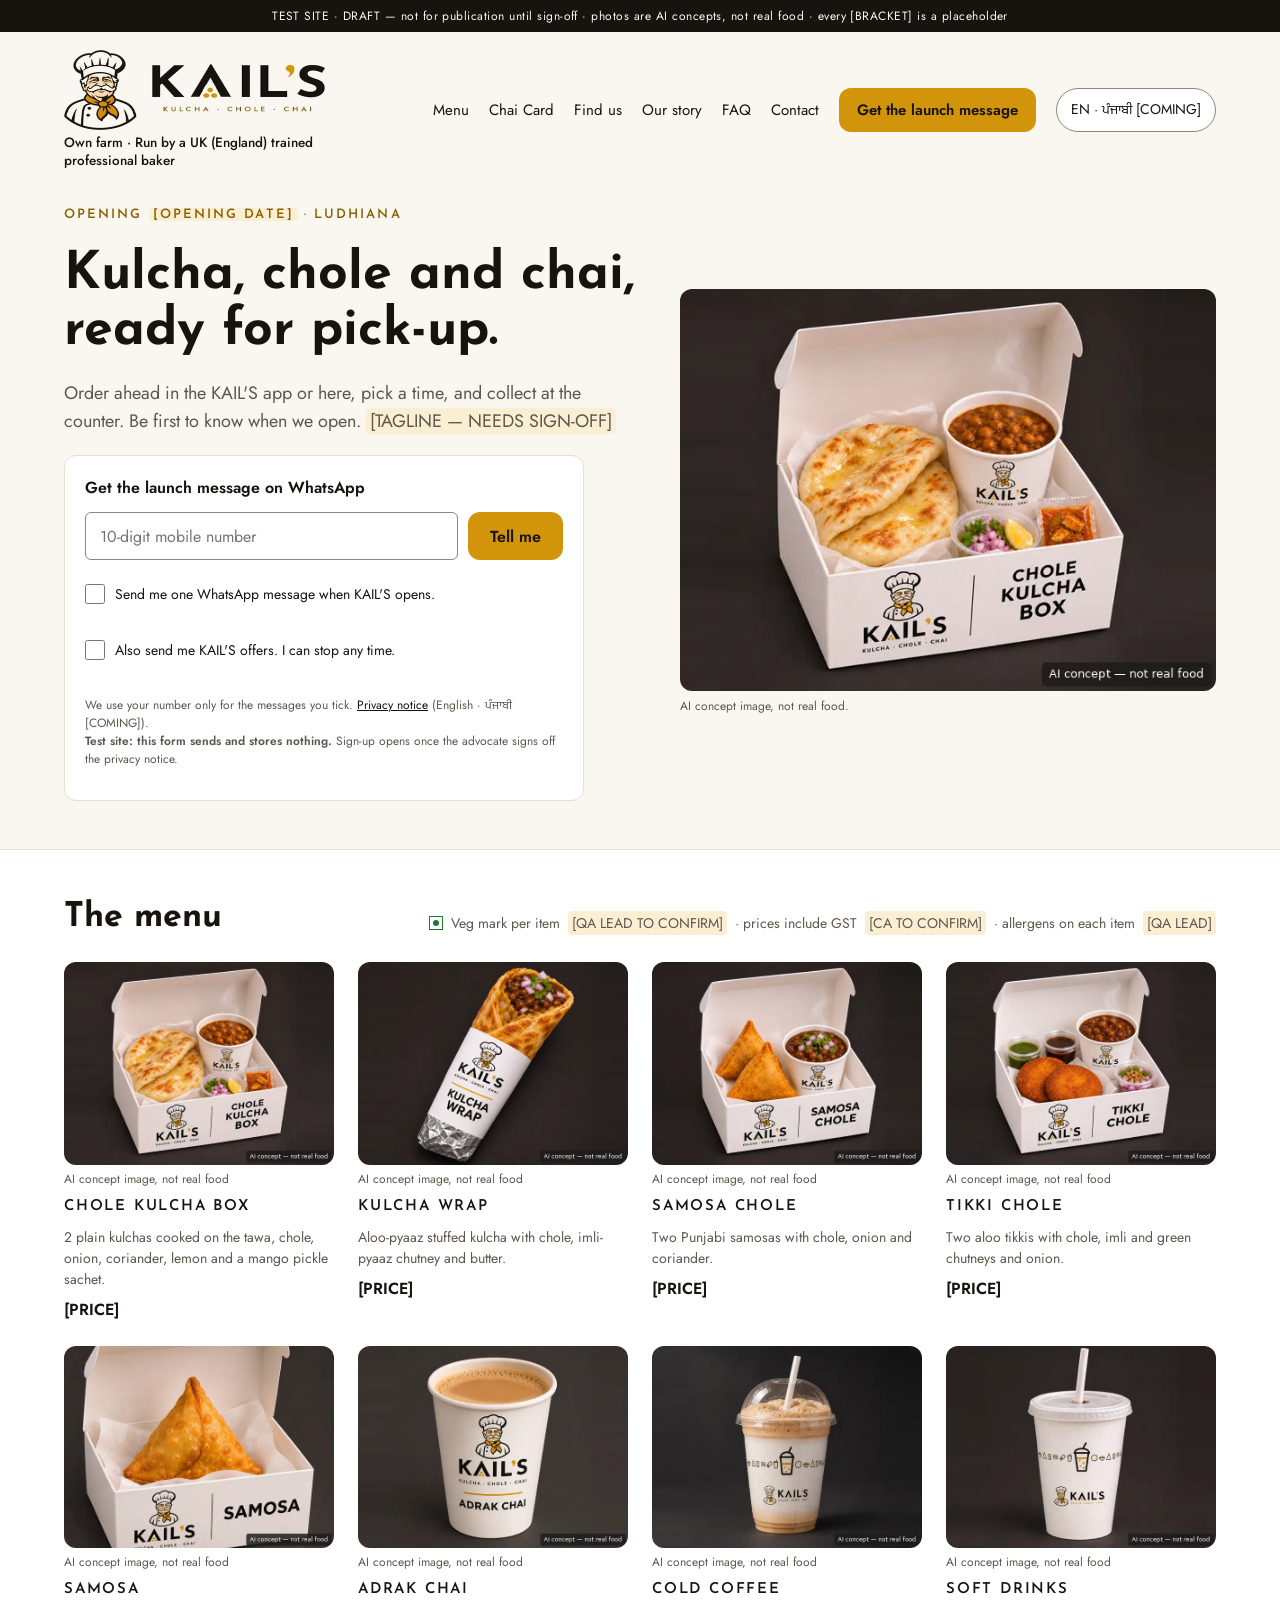
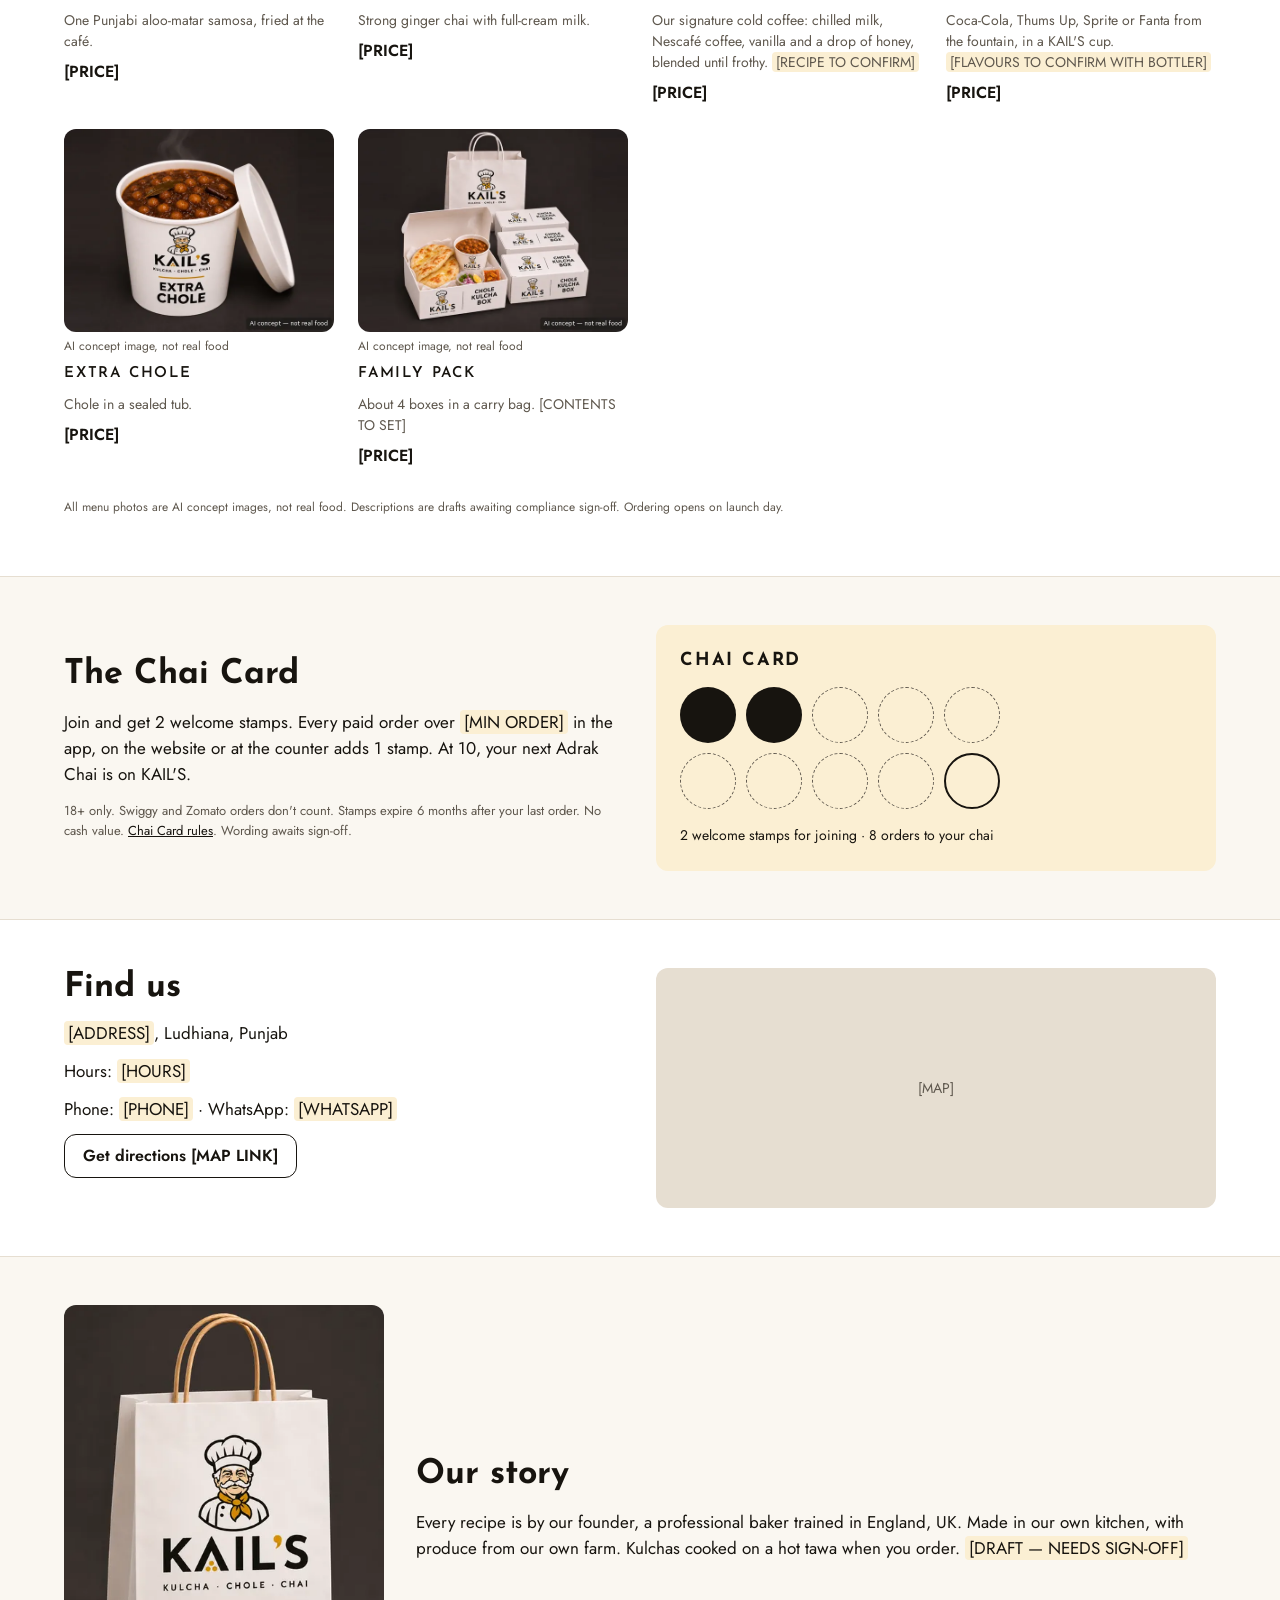
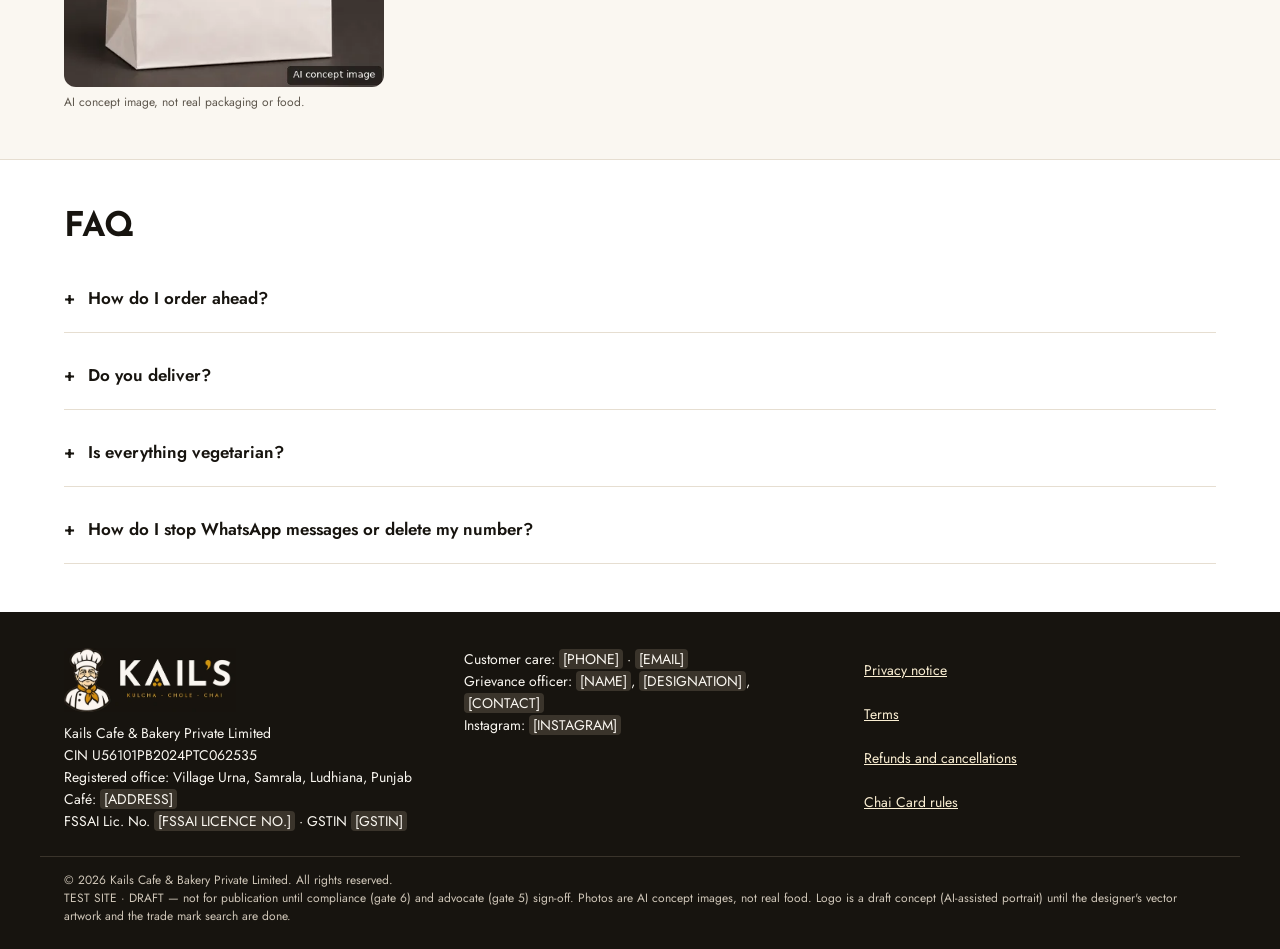
<file: docs/index.html>
<!doctype html>
<html lang="en">
<head>
<meta charset="utf-8">
<meta name="viewport" content="width=device-width, initial-scale=1">
<meta name="robots" content="noindex, nofollow">
<title>KAIL'S · Kulcha · Chole · Chai — coming soon (TEST SITE, DRAFT)</title>
<meta name="description" content="KAIL'S test site. Draft, not for publication.">
<meta property="og:site_name" content="KAIL'S">
<meta property="og:title" content="KAIL'S · Kulcha · Chole · Chai">
<meta name="theme-color" content="#17140F">
<meta property="og:image" content="https://kails-app.github.io/kails-web/img/og-kails.png">
<meta property="og:url" content="https://kails-app.github.io/kails-web/">
<meta property="og:description" content="Coming soon to Ludhiana. Test site, draft.">
<link rel="icon" href="favicon-32.png" type="image/png" sizes="32x32">
<link rel="apple-touch-icon" href="apple-touch-icon.png">
<link rel="preload" href="fonts/josefin-sans-latin-700-normal.woff2" as="font" type="font/woff2" crossorigin>
<link rel="preload" href="fonts/jost-latin-400-normal.woff2" as="font" type="font/woff2" crossorigin>
<link rel="preload" as="image" type="image/webp" imagesrcset="img/chole-kulcha-box-v8-600.webp 600w, img/chole-kulcha-box-v8-800.webp 800w, img/chole-kulcha-box-v8-1200.webp 1200w" imagesizes="(max-width: 900px) 92vw, 560px" fetchpriority="high">
<link rel="stylesheet" href="css/site.css">
</head>
<body>
<a class="skip" href="#main">Skip to content</a>

<div class="draft-bar" role="note">TEST SITE · DRAFT — not for publication until sign-off · photos are AI concepts, not real food · every [BRACKET] is a placeholder</div>

<header class="site wrap">
  <a class="brand" href="index.html"><img src="img/logo-kails-header.webp" width="215" height="80" alt="KAIL'S — Kulcha · Chole · Chai, home"><span class="brand-line">Own farm · Run by a UK (England) trained professional baker</span></a>
  <nav class="main" aria-label="Main">
    <a href="#menu">Menu</a>
    <a href="#chai-card">Chai Card</a>
    <a href="#find-us">Find us</a>
    <a href="#story">Our story</a>
    <a href="#faq">FAQ</a>
    <a href="#contact">Contact</a>
    <a class="btn btn-head" href="#signup">Get the launch message</a>
    <button type="button" class="lang" aria-disabled="true" title="Punjabi pages come after a native speaker checks them">EN · <span class="pa" lang="pa">ਪੰਜਾਬੀ</span> [COMING]</button>
  </nav>
</header>

<main id="main">
<section id="top" class="hero wrap">
  <div class="copy">
    <div class="eyebrow">Opening <span class="ph">[OPENING DATE]</span> · Ludhiana</div>
    <h1>Kulcha, chole and chai, ready for pick-up.</h1>
    <p class="lede">Order ahead in the KAIL'S app or here, pick a time, and collect at the counter. Be first to know when we open. <span class="ph">[TAGLINE — NEEDS SIGN-OFF]</span></p>

    <form class="signup" id="signup" novalidate>
      <button type="submit" disabled hidden aria-hidden="true" tabindex="-1"></button>
      <label class="head" for="mobile">Get the launch message on WhatsApp</label>
      <div class="row">
        <input id="mobile" type="tel" inputmode="tel" autocomplete="tel-national" placeholder="10-digit mobile number" aria-describedby="signup-notice">
        <button type="button" class="btn" id="signup-btn" disabled>Tell me</button>
      </div>
      <label class="check"><input type="checkbox" id="opt-launch"><span>Send me one WhatsApp message when KAIL'S opens.</span></label>
      <label class="check"><input type="checkbox" id="opt-offers"><span>Also send me KAIL'S offers. I can stop any time.</span></label>
      <p class="notice" id="signup-notice">We use your number only for the messages you tick. <a href="privacy.html">Privacy notice</a> (English · <span class="pa" lang="pa">ਪੰਜਾਬੀ</span> [COMING]).<br><strong>Test site: this form sends and stores nothing.</strong> Sign-up opens once the advocate signs off the privacy notice.</p>
      <div class="form-msg" id="form-msg" role="status" aria-live="polite" hidden></div>
    </form>
  </div>
  <figure>
    <img src="img/chole-kulcha-box-v8-1200.webp" srcset="img/chole-kulcha-box-v8-600.webp 600w, img/chole-kulcha-box-v8-800.webp 800w, img/chole-kulcha-box-v8-1200.webp 1200w" sizes="(max-width: 900px) 92vw, 560px" width="1200" height="900" alt="Kulchas and chole in a KAIL'S Chole Kulcha Box (AI concept image, not real food)" fetchpriority="high">
    <figcaption>AI concept image, not real food.</figcaption>
  </figure>
</section>

<section id="menu" class="band">
  <div class="wrap section">
    <div class="section-head">
      <h2>The menu</h2>
      <div class="legend"><span class="veg" aria-hidden="true"></span>Veg mark per item <span class="ph">[QA LEAD TO CONFIRM]</span> · prices include GST <span class="ph">[CA TO CONFIRM]</span> · allergens on each item <span class="ph">[QA LEAD]</span></div>
    </div>
    <ul class="menu-grid">
      <li class="item"><img src="img/chole-kulcha-box-v8-600.webp" width="600" height="450" loading="lazy" alt="Chole Kulcha Box (AI concept image)"><div class="ai-cap">AI concept image, not real food</div><div class="name">CHOLE KULCHA BOX</div><div class="desc">2 plain kulchas cooked on the tawa, chole, onion, coriander, lemon and a mango pickle sachet.</div><div class="price">[PRICE]</div></li>
      <li class="item"><img src="img/kulcha-wrap-v8-600.webp" width="600" height="450" loading="lazy" alt="Kulcha Wrap (AI concept image)"><div class="ai-cap">AI concept image, not real food</div><div class="name">KULCHA WRAP</div><div class="desc">Aloo-pyaaz stuffed kulcha with chole, imli-pyaaz chutney and butter.</div><div class="price">[PRICE]</div></li>
      <li class="item"><img src="img/samosa-chole-v7-600.webp" width="600" height="450" loading="lazy" alt="Samosa Chole (AI concept image)"><div class="ai-cap">AI concept image, not real food</div><div class="name">SAMOSA CHOLE</div><div class="desc">Two Punjabi samosas with chole, onion and coriander.</div><div class="price">[PRICE]</div></li>
      <li class="item"><img src="img/tikki-chole-v7-600.webp" width="600" height="450" loading="lazy" alt="Tikki Chole (AI concept image)"><div class="ai-cap">AI concept image, not real food</div><div class="name">TIKKI CHOLE</div><div class="desc">Two aloo tikkis with chole, imli and green chutneys and onion.</div><div class="price">[PRICE]</div></li>
      <li class="item"><img src="img/samosa-v5-600.webp" width="600" height="450" loading="lazy" alt="Samosa (AI concept image)"><div class="ai-cap">AI concept image, not real food</div><div class="name">SAMOSA</div><div class="desc">One Punjabi aloo-matar samosa, fried at the café.</div><div class="price">[PRICE]</div></li>
      <li class="item"><img src="img/adrak-chai-v5-600.webp" width="600" height="450" loading="lazy" alt="Adrak Chai (AI concept image)"><div class="ai-cap">AI concept image, not real food</div><div class="name">ADRAK CHAI</div><div class="desc">Strong ginger chai with full-cream milk.</div><div class="price">[PRICE]</div></li>
      <li class="item"><img src="img/cold-coffee-v1-600.webp" width="600" height="450" loading="lazy" alt="Cold Coffee in a KAIL'S cup (AI concept image)"><div class="ai-cap">AI concept image, not real food</div><div class="name">COLD COFFEE</div><div class="desc">Our signature cold coffee: chilled milk, Nescafé coffee, vanilla and a drop of honey, blended until frothy. <span class="ph">[RECIPE TO CONFIRM]</span></div><div class="price">[PRICE]</div></li>
      <li class="item"><img src="img/soft-drink-v1-600.webp" width="600" height="450" loading="lazy" alt="Fountain soft drink in a KAIL'S cup (AI concept image)"><div class="ai-cap">AI concept image, not real food</div><div class="name">SOFT DRINKS</div><div class="desc">Coca-Cola, Thums Up, Sprite or Fanta from the fountain, in a KAIL'S cup. <span class="ph">[FLAVOURS TO CONFIRM WITH BOTTLER]</span></div><div class="price">[PRICE]</div></li>
      <li class="item"><img src="img/extra-chole-v7-600.webp" width="600" height="450" loading="lazy" alt="Extra Chole (AI concept image)"><div class="ai-cap">AI concept image, not real food</div><div class="name">EXTRA CHOLE</div><div class="desc">Chole in a sealed tub.</div><div class="price">[PRICE]</div></li>
      <li class="item"><img src="img/family-pack-v8-600.webp" width="600" height="450" loading="lazy" alt="Family Pack boxes and bag (AI concept image)"><div class="ai-cap">AI concept image, not real food</div><div class="name">FAMILY PACK</div><div class="desc">About 4 boxes in a carry bag. [CONTENTS TO SET]</div><div class="price">[PRICE]</div></li>
    </ul>
    <p class="ai-note">All menu photos are AI concept images, not real food. Descriptions are drafts awaiting compliance sign-off. Ordering opens on launch day.</p>
  </div>
</section>

<section id="chai-card" class="wrap section">
  <div class="split">
    <div class="stack">
      <h2>The Chai Card</h2>
      <p class="body-lg">Join and get 2 welcome stamps. Every paid order over <span class="ph">[MIN ORDER]</span> in the app, on the website or at the counter adds 1 stamp. At 10, your next Adrak Chai is on KAIL'S.</p>
      <p class="small muted m0">18+ only. Swiggy and Zomato orders don't count. Stamps expire 6 months after your last order. No cash value. <a href="chai-card-rules.html">Chai Card rules</a>. Wording awaits sign-off.</p>
    </div>
    <div class="chai-card">
      <div class="title">CHAI CARD</div>
      <div class="stamps" role="img" aria-label="Example card: 2 of 10 stamps">
        <span class="on"></span><span class="on"></span><span></span><span></span><span></span>
        <span></span><span></span><span></span><span></span><span class="goal"></span>
      </div>
      <div class="fs14">2 welcome stamps for joining · 8 orders to your chai</div>
    </div>
  </div>
</section>

<section id="find-us" class="band">
  <div class="wrap section">
    <div class="split stretch">
      <div class="stack gap12">
        <h2>Find us</h2>
        <div class="body-lg"><span class="ph">[ADDRESS]</span>, Ludhiana, Punjab</div>
        <div class="body-lg">Hours: <span class="ph">[HOURS]</span></div>
        <div class="body-lg">Phone: <span class="ph">[PHONE]</span> · WhatsApp: <span class="ph">[WHATSAPP]</span></div>
        <a class="btn-outline" href="#find-us" aria-disabled="true">Get directions [MAP LINK]</a>
      </div>
      <div class="map-ph" role="img" aria-label="Map placeholder">[MAP]</div>
    </div>
  </div>
</section>

<section id="story" class="wrap section">
  <div class="split story">
    <figure class="story-fig">
      <img src="img/kails-bag-v5-440.webp" width="440" height="525" loading="lazy" alt="KAIL'S paper bag (AI concept image)">
      <figcaption>AI concept image, not real packaging or food.</figcaption>
    </figure>
    <div class="stack">
      <h2>Our story</h2>
      <p class="body-lg">Every recipe is by our founder, a professional baker trained in England, UK. Made in our own kitchen, with produce from our own farm. Kulchas cooked on a hot tawa when you order. <span class="ph">[DRAFT — NEEDS SIGN-OFF]</span></p>
    </div>
  </div>
</section>

<section id="faq" class="band no-bottom">
  <div class="wrap section gap8">
    <h2 class="mb8">FAQ</h2>
    <details><summary>How do I order ahead?</summary><p>From launch day: pick your food in the app or here, choose a pick-up time, pay by UPI or card, and collect with your order code.</p></details>
    <details><summary>Do you deliver?</summary><p>Delivery is on Swiggy and Zomato. Our own app is for pick-up.</p></details>
    <details><summary>Is everything vegetarian?</summary><p>[ANSWER — QA LEAD TO CONFIRM]</p></details>
    <details><summary>How do I stop WhatsApp messages or delete my number?</summary><p>[ANSWER — ADVOCATE TO CONFIRM, SEE PRIVACY NOTICE]</p></details>
  </div>
</section>
</main>

<footer id="contact" class="site">
  <div class="wrap cols">
    <div>
      <img class="foot-logo" src="img/logo-kails-footer.webp" width="215" height="80" alt="KAIL'S">
      <div>Kails Cafe &amp; Bakery Private Limited</div>
      <div>CIN U56101PB2024PTC062535</div>
      <div>Registered office: Village Urna, Samrala, Ludhiana, Punjab</div>
      <div>Café: <span class="ph">[ADDRESS]</span></div>
      <div>FSSAI Lic. No. <span class="ph">[FSSAI LICENCE NO.]</span> · GSTIN <span class="ph">[GSTIN]</span></div>
    </div>
    <div>
      <div>Customer care: <span class="ph">[PHONE]</span> · <span class="ph">[EMAIL]</span></div>
      <div>Grievance officer: <span class="ph">[NAME]</span>, <span class="ph">[DESIGNATION]</span>, <span class="ph">[CONTACT]</span></div>
      <div>Instagram: <span class="ph">[INSTAGRAM]</span></div>
    </div>
    <div>
      <a href="privacy.html">Privacy notice</a>
      <a href="terms.html">Terms</a>
      <a href="refunds.html">Refunds and cancellations</a>
      <a href="chai-card-rules.html">Chai Card rules</a>
    </div>
  </div>
  <div class="wrap legal-line">© 2026 Kails Cafe &amp; Bakery Private Limited. All rights reserved.<br>TEST SITE · DRAFT — not for publication until compliance (gate 6) and advocate (gate 5) sign-off. Photos are AI concept images, not real food. Logo is a draft concept (AI-assisted portrait) until the designer's vector artwork and the trade mark search are done.</div>
</footer>

<script src="js/site.js" defer></script>
</body>
</html>
</file>
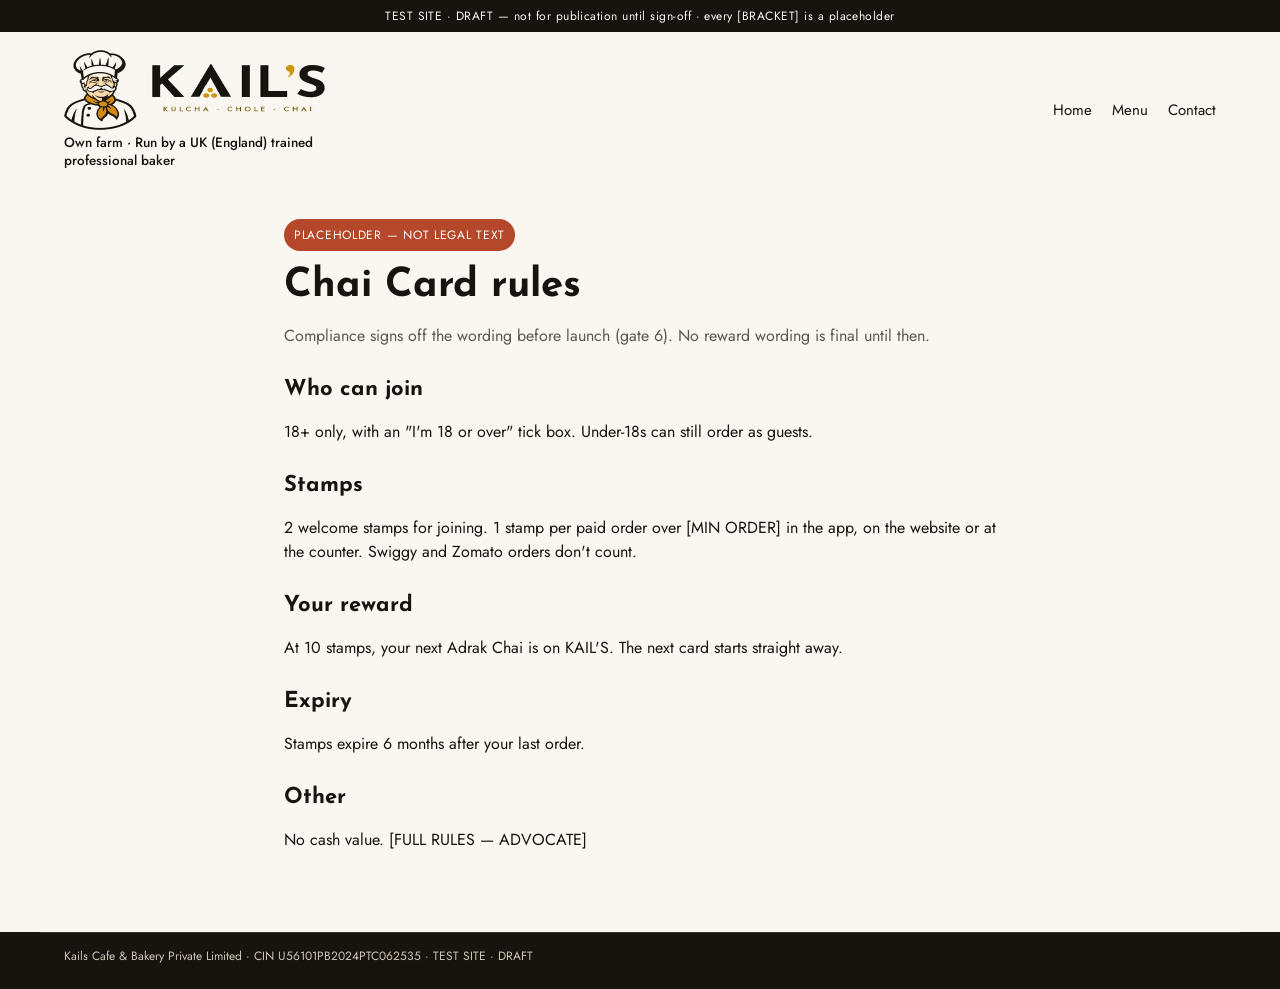
<file: docs/chai-card-rules.html>
<!doctype html>
<html lang="en"><head><meta charset="utf-8"><meta name="viewport" content="width=device-width, initial-scale=1"><meta name="robots" content="noindex, nofollow">
<title>Chai Card rules — KAIL'S (TEST SITE, DRAFT)</title><link rel="icon" href="favicon-32.png" type="image/png" sizes="32x32">
<link rel="apple-touch-icon" href="apple-touch-icon.png"><link rel="stylesheet" href="css/site.css"></head>
<body><div class="draft-bar" role="note">TEST SITE · DRAFT — not for publication until sign-off · every [BRACKET] is a placeholder</div>
<header class="site wrap"><a class="brand" href="index.html"><img src="img/logo-kails-header.webp" width="215" height="80" alt="KAIL'S — Kulcha · Chole · Chai, home"><span class="brand-line">Own farm · Run by a UK (England) trained professional baker</span></a><nav class="main" aria-label="Main"><a href="index.html">Home</a><a href="index.html#menu">Menu</a><a href="index.html#contact">Contact</a></nav></header>
<main class="doc"><span class="stamp">PLACEHOLDER — NOT LEGAL TEXT</span><h1>Chai Card rules</h1><p class="muted">Compliance signs off the wording before launch (gate 6). No reward wording is final until then.</p>
<h2>Who can join</h2><p>18+ only, with an "I'm 18 or over" tick box. Under-18s can still order as guests.</p>
<h2>Stamps</h2><p>2 welcome stamps for joining. 1 stamp per paid order over [MIN ORDER] in the app, on the website or at the counter. Swiggy and Zomato orders don't count.</p>
<h2>Your reward</h2><p>At 10 stamps, your next Adrak Chai is on KAIL'S. The next card starts straight away.</p>
<h2>Expiry</h2><p>Stamps expire 6 months after your last order.</p>
<h2>Other</h2><p>No cash value. [FULL RULES — ADVOCATE]</p>
</main><footer class="site"><div class="wrap legal-line pt20">Kails Cafe &amp; Bakery Private Limited · CIN U56101PB2024PTC062535 · TEST SITE · DRAFT</div></footer></body></html>
</file>
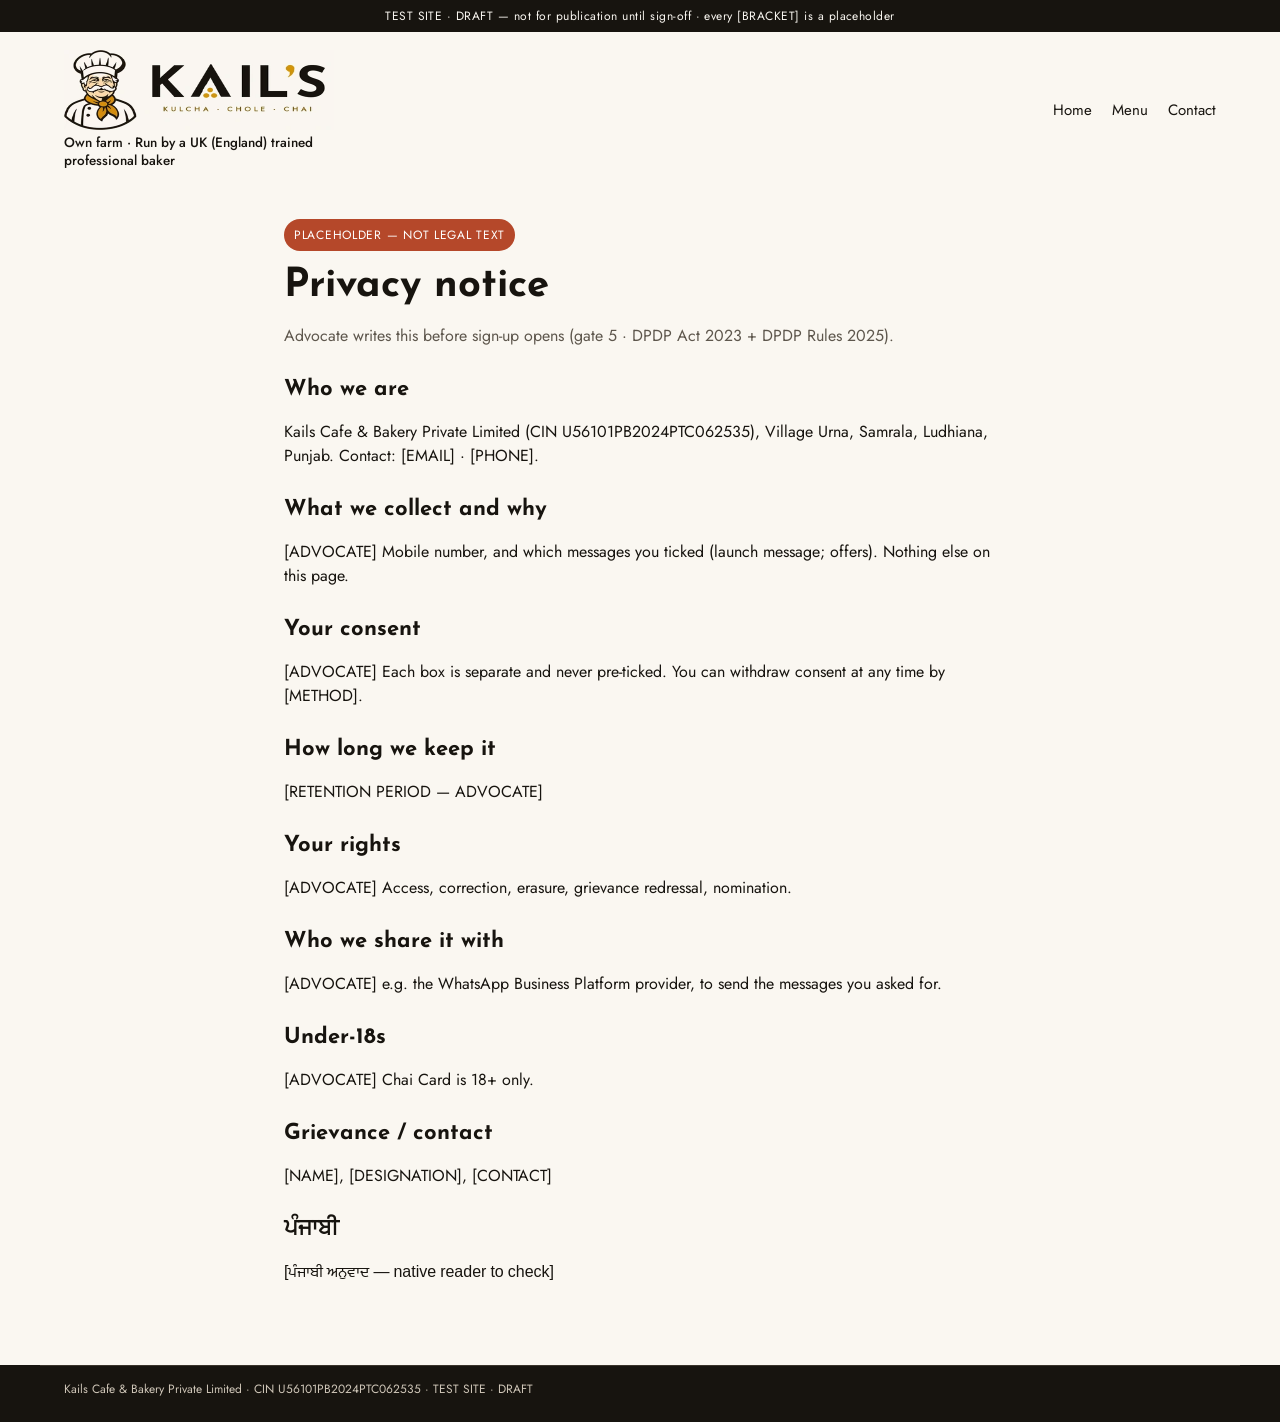
<file: docs/privacy.html>
<!doctype html>
<html lang="en"><head><meta charset="utf-8"><meta name="viewport" content="width=device-width, initial-scale=1"><meta name="robots" content="noindex, nofollow">
<title>Privacy notice — KAIL'S (TEST SITE, DRAFT)</title><link rel="icon" href="favicon-32.png" type="image/png" sizes="32x32">
<link rel="apple-touch-icon" href="apple-touch-icon.png"><link rel="stylesheet" href="css/site.css"></head>
<body><div class="draft-bar" role="note">TEST SITE · DRAFT — not for publication until sign-off · every [BRACKET] is a placeholder</div>
<header class="site wrap"><a class="brand" href="index.html"><img src="img/logo-kails-header.webp" width="215" height="80" alt="KAIL'S — Kulcha · Chole · Chai, home"><span class="brand-line">Own farm · Run by a UK (England) trained professional baker</span></a><nav class="main" aria-label="Main"><a href="index.html">Home</a><a href="index.html#menu">Menu</a><a href="index.html#contact">Contact</a></nav></header>
<main class="doc"><span class="stamp">PLACEHOLDER — NOT LEGAL TEXT</span><h1>Privacy notice</h1><p class="muted">Advocate writes this before sign-up opens (gate 5 · DPDP Act 2023 + DPDP Rules 2025).</p>
<h2>Who we are</h2><p>Kails Cafe &amp; Bakery Private Limited (CIN U56101PB2024PTC062535), Village Urna, Samrala, Ludhiana, Punjab. Contact: [EMAIL] · [PHONE].</p>
<h2>What we collect and why</h2><p>[ADVOCATE] Mobile number, and which messages you ticked (launch message; offers). Nothing else on this page.</p>
<h2>Your consent</h2><p>[ADVOCATE] Each box is separate and never pre-ticked. You can withdraw consent at any time by [METHOD].</p>
<h2>How long we keep it</h2><p>[RETENTION PERIOD — ADVOCATE]</p>
<h2>Your rights</h2><p>[ADVOCATE] Access, correction, erasure, grievance redressal, nomination.</p>
<h2>Who we share it with</h2><p>[ADVOCATE] e.g. the WhatsApp Business Platform provider, to send the messages you asked for.</p>
<h2>Under-18s</h2><p>[ADVOCATE] Chai Card is 18+ only.</p>
<h2>Grievance / contact</h2><p>[NAME], [DESIGNATION], [CONTACT]</p>
<h2>ਪੰਜਾਬੀ</h2><p><span class="pa" lang="pa">[ਪੰਜਾਬੀ ਅਨੁਵਾਦ — native reader to check]</span></p>
</main><footer class="site"><div class="wrap legal-line pt20">Kails Cafe &amp; Bakery Private Limited · CIN U56101PB2024PTC062535 · TEST SITE · DRAFT</div></footer></body></html>
</file>
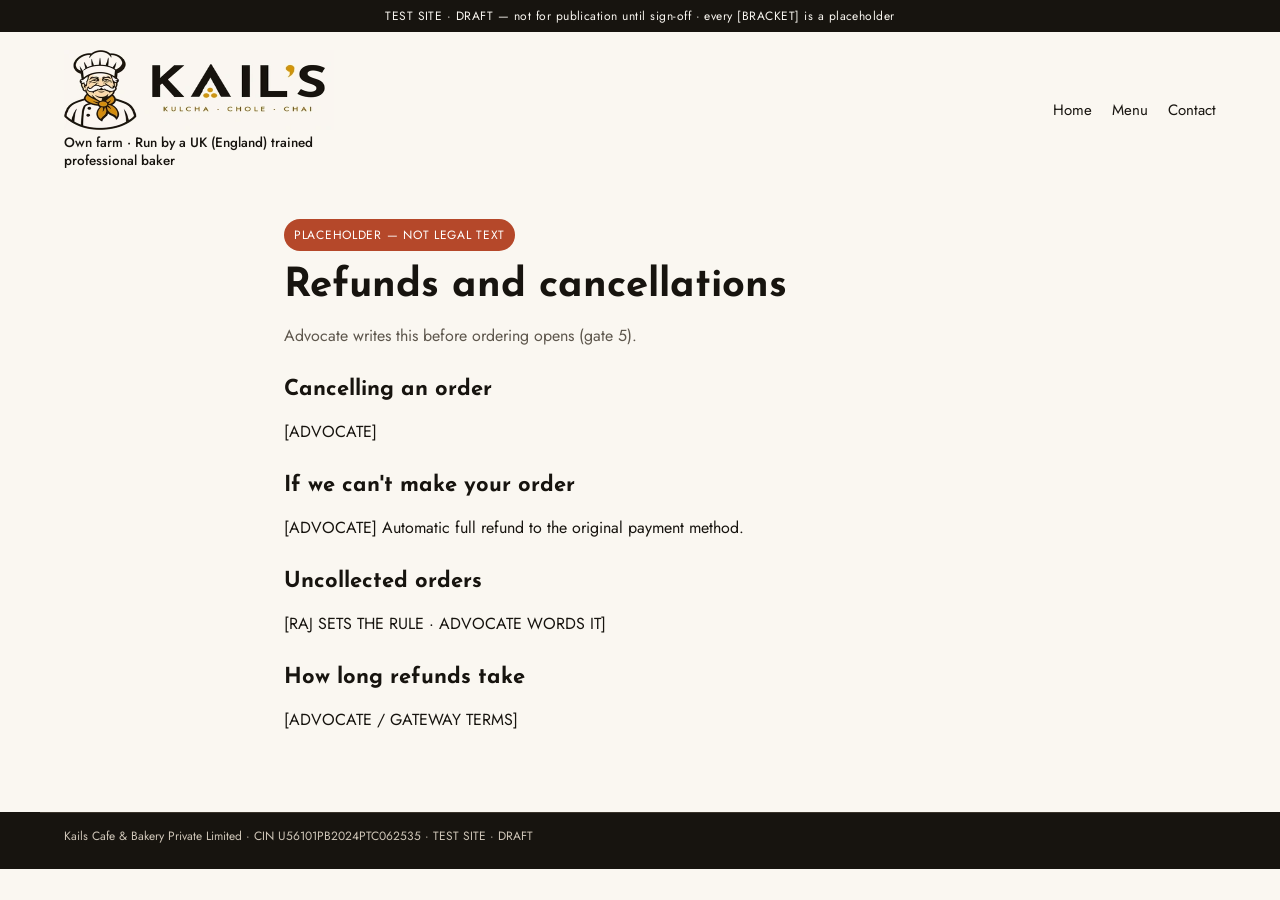
<file: docs/refunds.html>
<!doctype html>
<html lang="en"><head><meta charset="utf-8"><meta name="viewport" content="width=device-width, initial-scale=1"><meta name="robots" content="noindex, nofollow">
<title>Refunds and cancellations — KAIL'S (TEST SITE, DRAFT)</title><link rel="icon" href="favicon-32.png" type="image/png" sizes="32x32">
<link rel="apple-touch-icon" href="apple-touch-icon.png"><link rel="stylesheet" href="css/site.css"></head>
<body><div class="draft-bar" role="note">TEST SITE · DRAFT — not for publication until sign-off · every [BRACKET] is a placeholder</div>
<header class="site wrap"><a class="brand" href="index.html"><img src="img/logo-kails-header.webp" width="215" height="80" alt="KAIL'S — Kulcha · Chole · Chai, home"><span class="brand-line">Own farm · Run by a UK (England) trained professional baker</span></a><nav class="main" aria-label="Main"><a href="index.html">Home</a><a href="index.html#menu">Menu</a><a href="index.html#contact">Contact</a></nav></header>
<main class="doc"><span class="stamp">PLACEHOLDER — NOT LEGAL TEXT</span><h1>Refunds and cancellations</h1><p class="muted">Advocate writes this before ordering opens (gate 5).</p>
<h2>Cancelling an order</h2><p>[ADVOCATE]</p>
<h2>If we can't make your order</h2><p>[ADVOCATE] Automatic full refund to the original payment method.</p>
<h2>Uncollected orders</h2><p>[RAJ SETS THE RULE · ADVOCATE WORDS IT]</p>
<h2>How long refunds take</h2><p>[ADVOCATE / GATEWAY TERMS]</p>
</main><footer class="site"><div class="wrap legal-line pt20">Kails Cafe &amp; Bakery Private Limited · CIN U56101PB2024PTC062535 · TEST SITE · DRAFT</div></footer></body></html>
</file>
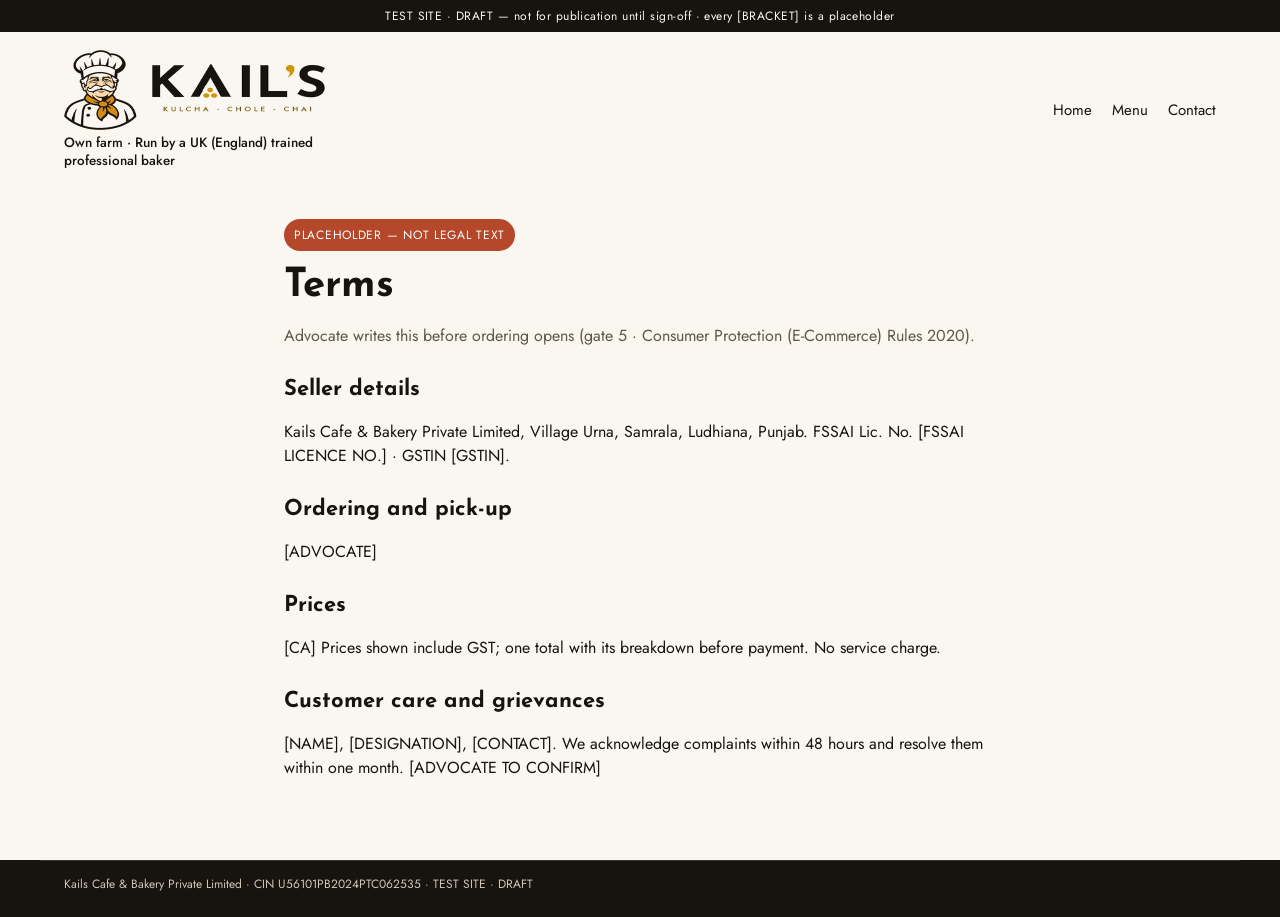
<file: docs/terms.html>
<!doctype html>
<html lang="en"><head><meta charset="utf-8"><meta name="viewport" content="width=device-width, initial-scale=1"><meta name="robots" content="noindex, nofollow">
<title>Terms — KAIL'S (TEST SITE, DRAFT)</title><link rel="icon" href="favicon-32.png" type="image/png" sizes="32x32">
<link rel="apple-touch-icon" href="apple-touch-icon.png"><link rel="stylesheet" href="css/site.css"></head>
<body><div class="draft-bar" role="note">TEST SITE · DRAFT — not for publication until sign-off · every [BRACKET] is a placeholder</div>
<header class="site wrap"><a class="brand" href="index.html"><img src="img/logo-kails-header.webp" width="215" height="80" alt="KAIL'S — Kulcha · Chole · Chai, home"><span class="brand-line">Own farm · Run by a UK (England) trained professional baker</span></a><nav class="main" aria-label="Main"><a href="index.html">Home</a><a href="index.html#menu">Menu</a><a href="index.html#contact">Contact</a></nav></header>
<main class="doc"><span class="stamp">PLACEHOLDER — NOT LEGAL TEXT</span><h1>Terms</h1><p class="muted">Advocate writes this before ordering opens (gate 5 · Consumer Protection (E-Commerce) Rules 2020).</p>
<h2>Seller details</h2><p>Kails Cafe &amp; Bakery Private Limited, Village Urna, Samrala, Ludhiana, Punjab. FSSAI Lic. No. [FSSAI LICENCE NO.] · GSTIN [GSTIN].</p>
<h2>Ordering and pick-up</h2><p>[ADVOCATE]</p>
<h2>Prices</h2><p>[CA] Prices shown include GST; one total with its breakdown before payment. No service charge.</p>
<h2>Customer care and grievances</h2><p>[NAME], [DESIGNATION], [CONTACT]. We acknowledge complaints within 48 hours and resolve them within one month. [ADVOCATE TO CONFIRM]</p>
</main><footer class="site"><div class="wrap legal-line pt20">Kails Cafe &amp; Bakery Private Limited · CIN U56101PB2024PTC062535 · TEST SITE · DRAFT</div></footer></body></html>
</file>
<file: docs/css/site.css>
/* KAIL'S Phase 2 coming-soon site. Tokens from the KAIL'S design system (PROVISIONAL, 27 Nov 2026). */
@font-face{font-family:"Josefin Sans";font-weight:600;font-display:swap;src:url(../fonts/josefin-sans-latin-600-normal.woff2) format("woff2")}
@font-face{font-family:"Josefin Sans";font-weight:700;font-display:swap;src:url(../fonts/josefin-sans-latin-700-normal.woff2) format("woff2")}
@font-face{font-family:"Jost";font-weight:400;font-display:swap;src:url(../fonts/jost-latin-400-normal.woff2) format("woff2")}
@font-face{font-family:"Jost";font-weight:500;font-display:swap;src:url(../fonts/jost-latin-500-normal.woff2) format("woff2")}
@font-face{font-family:"Jost";font-weight:600;font-display:swap;src:url(../fonts/jost-latin-600-normal.woff2) format("woff2")}
@font-face{font-family:"Mukta Mahee";font-weight:400;font-display:swap;src:url(../fonts/mukta-mahee-gurmukhi-400-normal.woff2) format("woff2")}
@font-face{font-family:"Mukta Mahee";font-weight:600;font-display:swap;src:url(../fonts/mukta-mahee-gurmukhi-600-normal.woff2) format("woff2")}

:root{
  --paper:#FAF7F1; --card:#FFFFFF; --ink:#17140F; --ink-muted:#5E574D;
  --mustard:#D2940A; --mustard-ink:#8A5F00; --mustard-tint:#FBEFD3;
  --terracotta:#B5482A; --veg-green:#1E7B34; --error:#B3261E;
  --line:#E6DED1; --control-border:#8F877B;
  --display:"Josefin Sans","Jost",system-ui,sans-serif;
  --sans:"Jost",system-ui,sans-serif;
  --gurmukhi:"Mukta Mahee","Noto Sans Gurmukhi",sans-serif;
  --r-sm:6px; --r-md:12px; --r-pill:999px;
}
*{box-sizing:border-box}
html{scroll-behavior:smooth}
body{margin:0;background:var(--paper);color:var(--ink);font-family:var(--sans);font-size:16px;line-height:24px}
img{max-width:100%;height:auto;display:block}
a{color:var(--ink)}
:focus-visible{outline:2px solid var(--ink);outline-offset:2px}
.pa{font-family:var(--gurmukhi)}
.wrap{max-width:1200px;margin:0 auto;padding:0 24px}
.skip{position:absolute;left:-999px;top:0;background:var(--ink);color:var(--paper);padding:10px 14px;z-index:10}
.skip:focus{left:8px}

.draft-bar{background:var(--ink);color:var(--paper);font-size:12px;line-height:18px;letter-spacing:.04em;text-align:center;padding:7px 12px}

header.site{display:flex;flex-wrap:wrap;gap:12px 16px;align-items:center;justify-content:space-between;padding-top:18px;padding-bottom:18px}
.brand{text-decoration:none;display:flex;flex-direction:column}
.brand img{display:block;height:80px;width:auto}
.brand-line{font-family:var(--sans);font-weight:500;font-size:13.5px;line-height:1.3;color:var(--ink);margin-top:4px;max-width:270px}
footer.site .foot-logo{display:block;height:64px;width:auto;margin-bottom:10px}
.brand .word{font-family:var(--display);font-weight:700;font-size:32px;line-height:32px}
.brand .rule{width:80px;height:3px;background:var(--mustard);margin-top:4px}
.brand .tag{font-family:var(--display);font-weight:600;font-size:10px;letter-spacing:.16em;color:var(--mustard-ink);margin-top:4px}
nav.main{display:flex;flex-wrap:wrap;gap:0 20px;align-items:center;font-size:15px}
nav.main a{text-decoration:none;min-height:44px;display:inline-flex;align-items:center}
nav.main a:hover{text-decoration:underline}
nav.main a.btn-head{display:inline-flex;align-items:center;height:44px;padding:0 18px;text-decoration:none;font-size:15px}
nav.main a.btn-head:hover{text-decoration:none;filter:brightness(1.05)}
.lang{font-family:inherit;min-height:44px;border:1px solid var(--control-border);border-radius:var(--r-pill);background:var(--card);padding:0 14px;font-size:14px;color:var(--ink);cursor:not-allowed}

.founder-line{font-family:var(--display);font-weight:600;font-size:14px;letter-spacing:.12em;text-transform:uppercase;color:var(--ink);margin:10px 0 0}
.founder-line .ph{display:table;margin-top:6px;font-size:11px;letter-spacing:.06em}
.eyebrow{font-family:var(--display);font-weight:600;font-size:13px;letter-spacing:.16em;color:var(--mustard-ink);text-transform:uppercase}
h1,h2{font-family:var(--display);font-weight:700;margin:0}
h1{font-size:clamp(34px,7vw,52px);line-height:1.08}
h2{font-size:34px;line-height:40px}
.lede{margin:0;font-size:18px;line-height:28px;color:var(--ink-muted)}
.muted{color:var(--ink-muted)}
.small{font-size:13px;line-height:20px}
.ph{background:var(--mustard-tint);padding:0 4px;border-radius:4px;white-space:nowrap}

.hero{display:flex;flex-wrap:wrap;gap:40px;align-items:center;padding-top:16px;padding-bottom:48px}
.hero .copy{flex:1 1 460px;min-width:0;display:flex;flex-direction:column;gap:20px}
.hero figure{flex:1 1 420px;min-width:0;margin:0}
.hero figure img{width:100%;aspect-ratio:4/3;object-fit:cover;border-radius:var(--r-md)}
figcaption,.ai-note{font-size:12px;line-height:18px;color:var(--ink-muted);margin-top:6px}

form.signup{background:var(--card);border:1px solid var(--line);border-radius:var(--r-md);padding:20px;display:flex;flex-direction:column;gap:12px;max-width:520px}
form.signup .head{font-weight:600;font-size:16px}
.row{display:flex;flex-wrap:wrap;gap:10px}
.row input{font-family:inherit;flex:1 1 220px;min-width:0;height:48px;border:1px solid var(--control-border);border-radius:var(--r-sm);padding:0 14px;font-size:16px;background:var(--card);color:var(--ink)}
.btn{font-family:inherit;height:48px;padding:0 22px;border-radius:var(--r-md);border:none;background:var(--mustard);color:var(--ink);font-weight:600;font-size:16px;cursor:pointer}
.btn-outline{display:inline-flex;align-items:center;height:44px;padding:0 18px;border-radius:var(--r-md);border:1.5px solid var(--ink);text-decoration:none;font-weight:600;align-self:flex-start}
.check{display:flex;gap:10px;align-items:center;min-height:44px;font-size:14px;line-height:20px}
.check input{width:20px;height:20px;margin:0;accent-color:var(--ink);flex:0 0 auto}
.notice{font-size:12px;line-height:18px;color:var(--ink-muted)}
.form-msg{font-size:14px;line-height:20px;padding:10px 12px;border-radius:var(--r-sm);background:var(--mustard-tint)}
.form-msg.err{background:#FBE9E7;color:var(--error)}

.band{background:var(--card);border-top:1px solid var(--line);border-bottom:1px solid var(--line)}
.section{padding-top:48px;padding-bottom:48px;display:flex;flex-direction:column;gap:24px}
.section-head{display:flex;flex-wrap:wrap;justify-content:space-between;align-items:baseline;gap:8px}
.legend{font-size:14px;color:var(--ink-muted);display:flex;align-items:center;gap:8px;flex-wrap:wrap}
.veg{width:14px;height:14px;border:1.5px solid var(--veg-green);display:inline-flex;align-items:center;justify-content:center;flex:0 0 auto}
.veg::after{content:"";width:6px;height:6px;border-radius:50%;background:var(--veg-green)}

.menu-grid{display:grid;grid-template-columns:repeat(auto-fill,minmax(240px,1fr));gap:24px;list-style:none;margin:0;padding:0}
.item{display:flex;flex-direction:column;gap:8px}
.item img{width:100%;aspect-ratio:4/3;object-fit:cover;border-radius:var(--r-md);background:var(--line)}
.item .name{font-family:var(--display);font-weight:600;font-size:15px;letter-spacing:.12em}
.item .desc{font-size:14px;line-height:21px;color:var(--ink-muted)}
.item .price{font-weight:600}

.split{display:flex;flex-wrap:wrap;gap:32px;align-items:center}
.split > *{flex:1 1 400px;min-width:0}
.chai-card{background:var(--mustard-tint);border-radius:var(--r-md);padding:24px;display:flex;flex-direction:column;gap:14px}
.chai-card .title{font-family:var(--display);font-weight:700;font-size:18px;letter-spacing:.1em}
.stamps{display:grid;grid-template-columns:repeat(5,minmax(0,1fr));gap:10px;max-width:320px}
.stamps span{aspect-ratio:1/1;border-radius:var(--r-pill);border:1.5px dashed var(--ink-muted)}
.stamps span.on{background:var(--ink);border-color:var(--ink)}
.stamps span.goal{border:2px solid var(--ink)}
.map-ph{min-height:240px;border-radius:var(--r-md);background:var(--line);color:var(--ink-muted);display:flex;align-items:center;justify-content:center;font-size:14px}
.story-fig{margin:0;flex:1 1 260px;max-width:320px}
.story-fig img{width:100%;border-radius:var(--r-md)}

details{border-bottom:1px solid var(--line);padding:12px 0}
summary{font-size:17px;font-weight:600;cursor:pointer;min-height:44px;display:flex;align-items:center;gap:8px;list-style:none}
summary::-webkit-details-marker{display:none}
summary::before{content:"+" / "";font-weight:600;width:16px;flex:0 0 16px}
details[open] summary::before{content:"\2212" / ""}
details p{margin:8px 0 0;font-size:15px;color:var(--ink-muted)}

footer.site{background:var(--ink);color:var(--paper)}
footer.site .cols{display:flex;flex-wrap:wrap;gap:28px 48px;padding-top:36px;padding-bottom:24px;font-size:14px;line-height:22px}
footer.site .cols > div{flex:1 1 240px;min-width:0}
footer.site a{color:var(--mustard-tint);min-height:44px;display:flex;align-items:center}
footer.site .word{font-family:var(--display);font-weight:700;font-size:24px}
footer.site .rule{width:60px;height:3px;background:var(--mustard);margin:4px 0 10px}
footer.site .ph{background:#3A342B;color:var(--paper)}
footer.site .legal-line{border-top:1px solid #3A342B;padding-top:14px;padding-bottom:24px;font-size:12px;line-height:18px;color:#CFC6B8}

/* Legal / info pages */
.doc{max-width:760px;margin:0 auto;padding:32px 24px 64px}
.doc h1{font-size:clamp(30px,6vw,40px);margin-bottom:12px}
.doc h2{font-size:22px;line-height:28px;margin-top:28px}
.doc .stamp{display:inline-block;background:var(--terracotta);color:#fff;font-size:12px;letter-spacing:.06em;padding:4px 10px;border-radius:var(--r-pill);margin-bottom:14px}

@media (max-width:640px){
  header.site{padding-top:12px;padding-bottom:6px}
  .brand img{height:60px}
  .brand-line{font-size:12px;margin-top:2px;max-width:240px}
  nav.main{gap:0 14px;font-size:14px}
  nav.main a.btn-head{display:none} /* the sign-up form sits right below on phones */
  h2{font-size:28px;line-height:34px}
  .hero{gap:24px;padding-bottom:32px}
  .section{padding-top:36px;padding-bottom:36px}
}

/* utility classes (replace inline styles so the CSP needs no 'unsafe-inline') */
.stack{display:flex;flex-direction:column;gap:14px}
.stack.gap12{gap:12px}
.body-lg{margin:0;font-size:17px;line-height:26px}
.m0{margin:0}
.fs14{font-size:14px}
.split.stretch{align-items:stretch}
.band.no-bottom{border-bottom:none}
.section.gap8{gap:8px}
.mb8{margin-bottom:8px}
.pt20{padding-top:20px}
.ai-cap{font-size:12px;line-height:16px;color:var(--ink-muted);margin-top:-2px}
.btn:disabled{opacity:.6;cursor:not-allowed}
footer.site :focus-visible{outline-color:var(--paper)}
@media (max-width:640px){
  .wrap{padding:0 16px}
  .ph{white-space:normal}
  .doc{padding-left:16px;padding-right:16px}
}
</file>
